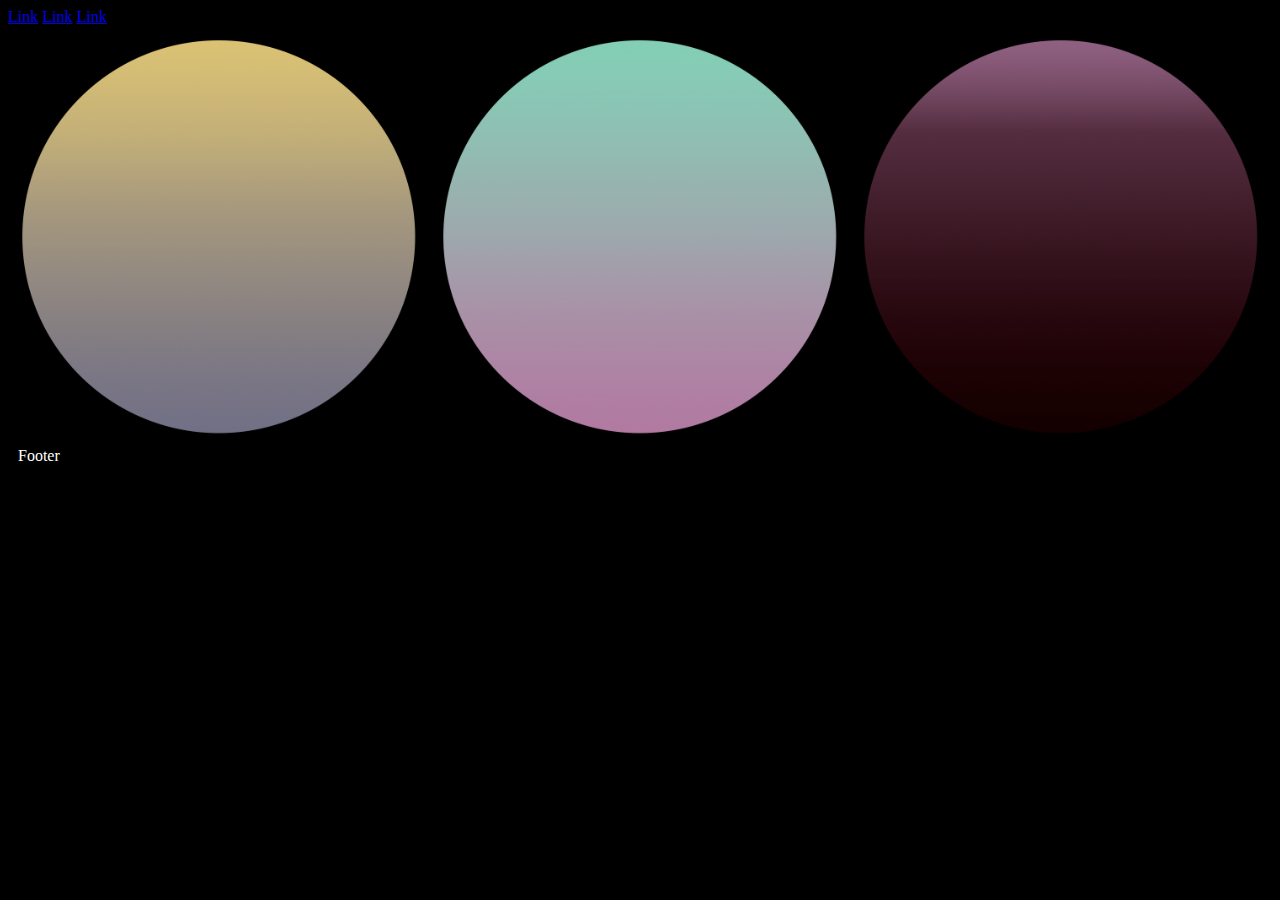
<file: index.html>
<!doctype html>
<html>
<head>
<meta charset="utf-8">
<title>Untitled Document</title>
<link rel="stylesheet" type="text/css" href="rumrejse.css">
</head>

<body>
	
	<div class="topnav">
  <a href="#">Link</a>
  <a href="#">Link</a>
  <a href="#">Link</a>
</div>

<div class="planet1">
  <img class="planeter" src="tau-cetie.png">
</div>

<div class="planet1">
  <img class="planeter" src="cyan-44b.png">
</div>
	
<div class="planet1">
  <img class="planeter" src="velvet_surprise.png">
</div>	

<div class="footer">
  <p>Footer</p>
</div>
	
</body>
</html>
</file>
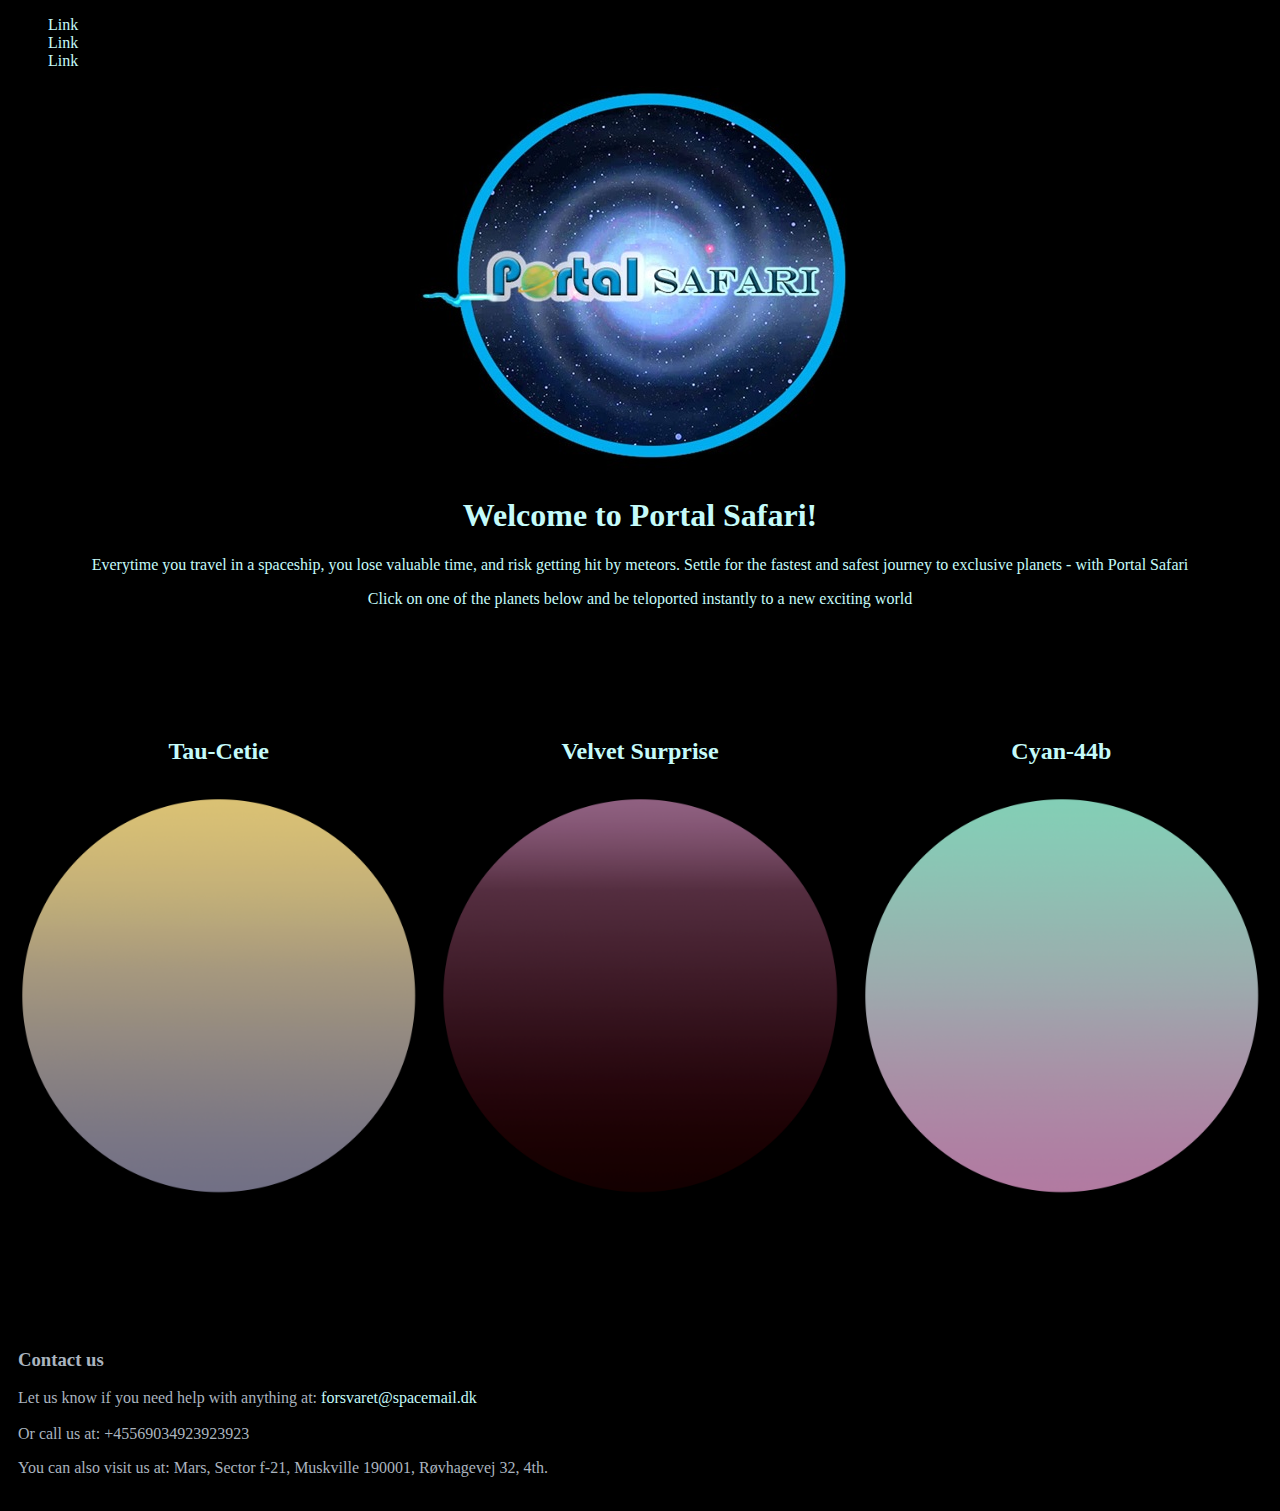
<file: rumrejse_site/index.html>
<!doctype html>
<html>
<head>
<meta charset="utf-8">
<title>Untitled Document</title>
<link rel="stylesheet" type="text/css" href="rumrejse.css">
</head>

<body>
	
<header>
	<ul>
		<li><a href="#">Link</a></li>
        <li><a href="#">Link</a></li>
		<li><a href="#">Link</a></li>
	</ul>
</header>
	
<article>
	<img src="images/portalsafarilogo.jpg" alt="Logo">
	<h1>Welcome to Portal Safari!</h1>
	
		<p>Everytime you travel in a spaceship, you lose valuable time, and risk getting hit by meteors. 
Settle for the fastest and safest journey to exclusive planets -
with Portal Safari
	</p>
		<p>	
		Click on one of the planets below and be teloported instantly to a new exciting world
	</p>

</article>

<main>
	<div class="overskrift">
	    <h2 class="planettekst">Tau-Cetie</h2>
		<h2 class="planettekst">Velvet Surprise</h2>
		<h2 class="planettekst">Cyan-44b</h2>
	</div>
	
<div class="planetflex">
  <a href="tau_cetie.html" target="_blank"><img class="planeter" src="images/tau-cetie.png" alt="Tau-Cetie"></a>
  <a href="velvet_surprise.html" target="_blank"><img class="planeter" src="images/velvet_surprise.png" alt="Velvet Surprise"></a>
  <a href="cyan_44b.html" target="_blank"><img class="planeter" src="images/cyan-44b.png" alt="Cyan-44b"></a>
  
	
  <!--<img class="planeter" src="" alt="Cyan-44b">
  <img class="planeter" src="" alt="Velvet Surprise">-->
</div>
</main>
	
<div class="footer">
  <h3>Contact us</h3>
	<p>Let us know if you need help with anything at: <a>forsvaret@spacemail.dk</a><br>
		<br>
		Or call us at: +45569034923923923</p>
	<p>You can also visit us at: Mars, Sector f-21, Muskville 190001, Røvhagevej 32, 4th.</p>
</div>
	
	
</body>
</html>
</file>
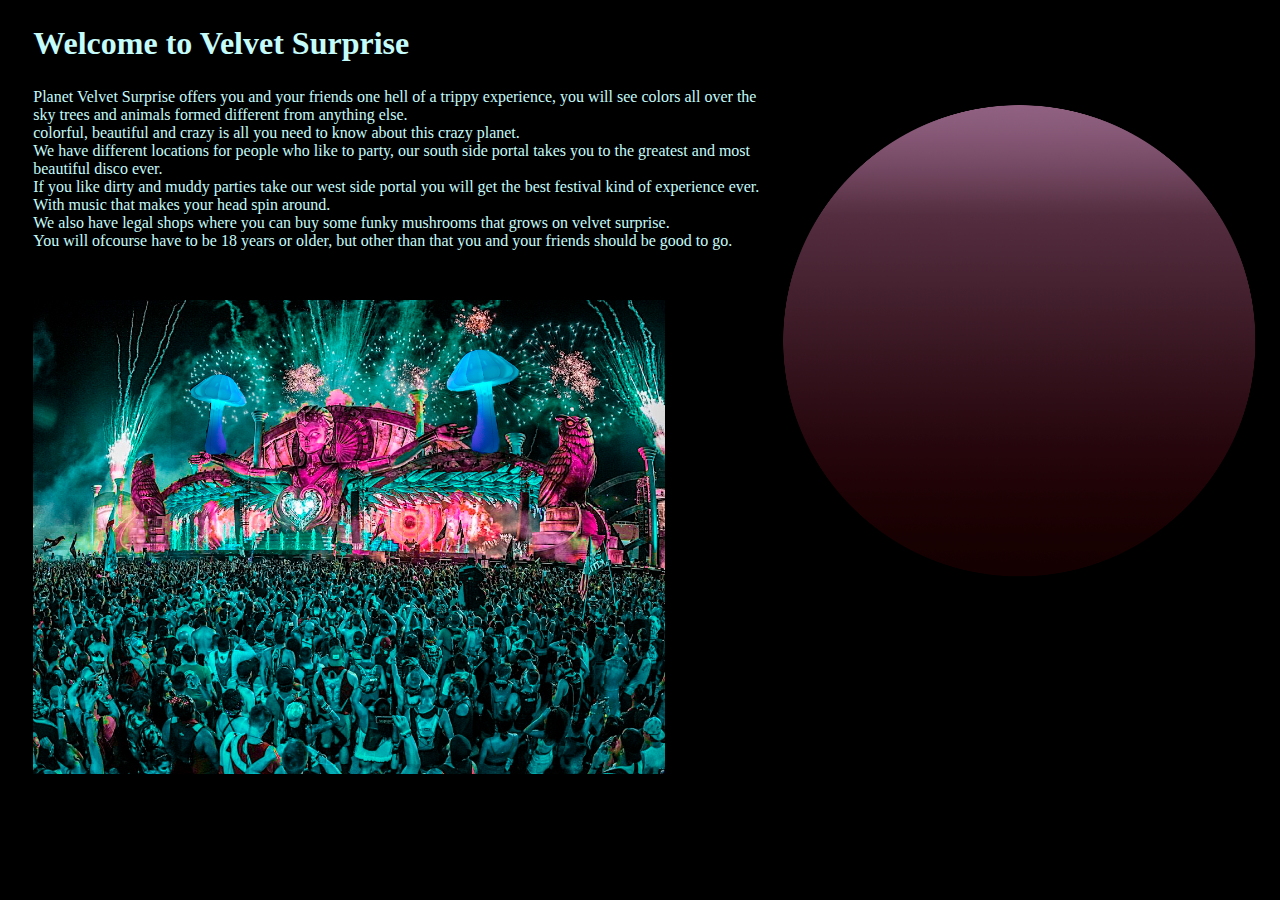
<file: rumrejse_site/velvet_surprise.html>
<!doctype html>
<html>
<head>
<meta charset="utf-8">
<title>Untitled Document</title>
<link rel="stylesheet" type="text/css" href="rumrejse.css">
</head>

<body>
	
	
	<h1 class="brodtekst">Welcome to Velvet Surprise</h1>
	<img src="images/velvet_surprise.png" class="velvet_billede" alt="Velvet Surprise">
	
	<p class="brodtekst">

Planet Velvet Surprise offers you and your friends one hell of a trippy experience, you will see colors all over the sky trees and animals formed different from anything else.<br>
 colorful, beautiful and crazy is all you need to know about this crazy planet.<br>
We have different locations for people who like to party, our south side portal takes you to the greatest and most beautiful disco ever.<br>
If you like dirty and muddy parties take our west side portal
you will get the best festival kind of experience ever.<br>
 With music that makes your head spin around.<br> We also have legal shops where you can buy some funky mushrooms that grows on velvet surprise.<br>
You will ofcourse have to be 18 years or older, but other than that you and your friends should be good to go.</p>
	
<img src="images/tripfestival.png" class="billedetekst_tau">

</body>
</html>
</file>
<file: rumrejse.css>
@charset "utf-8";
/* CSS Document */

body{
	background-color: #000;
}

.content {
  background-color: #000;
  padding: 10px;
  height: 200px; 
}

.planeter{
	width: 33.3%;
	float: left;
}


.footer {
  background-color: #000;
  padding: 10px;
  color: #fff;
}
</file>
<file: rumrejse_site/rumrejse.css>
@charset "utf-8";
/* CSS Document */

body{
	background-color: #000;
	color: #C5FBFA;
}

header{
	
}

ul li{
	list-style: none;
}

a{
	text-decoration: none;
	color: #C5FBFA;
}

article{
	text-align: center;
	margin-bottom: 110px;	
}

.overskrift{
	display: flex;
}

.planettekst{
	width: 33.333%;
	text-align: center;
}

.planetflex{
	display: flex;
}

.planeter{
	width: 100%;
	margin-bottom: 110px;
}

.brodtekst{
	margin: 2% 0 2% 2%;
}

.footer {
  padding: 10px;
  color: #AAB4BF;
}

/*--------------------------------VELVET SURPRISE---------------------------------------*/

.velvet_billede{
	float: right;
	width: 40%;
}


/*--------------------------------TAU-CETIE---------------------------------------*/

.billedetekst_tau{
	width: 50%;
	margin: 2% 0 2% 2%;
}

/*--------------------------------CYAN-44B---------------------------------------*/

.billedetekst_tau{
	width: 50%;
	margin: 2% 0 2% 2%;
}
</file>
